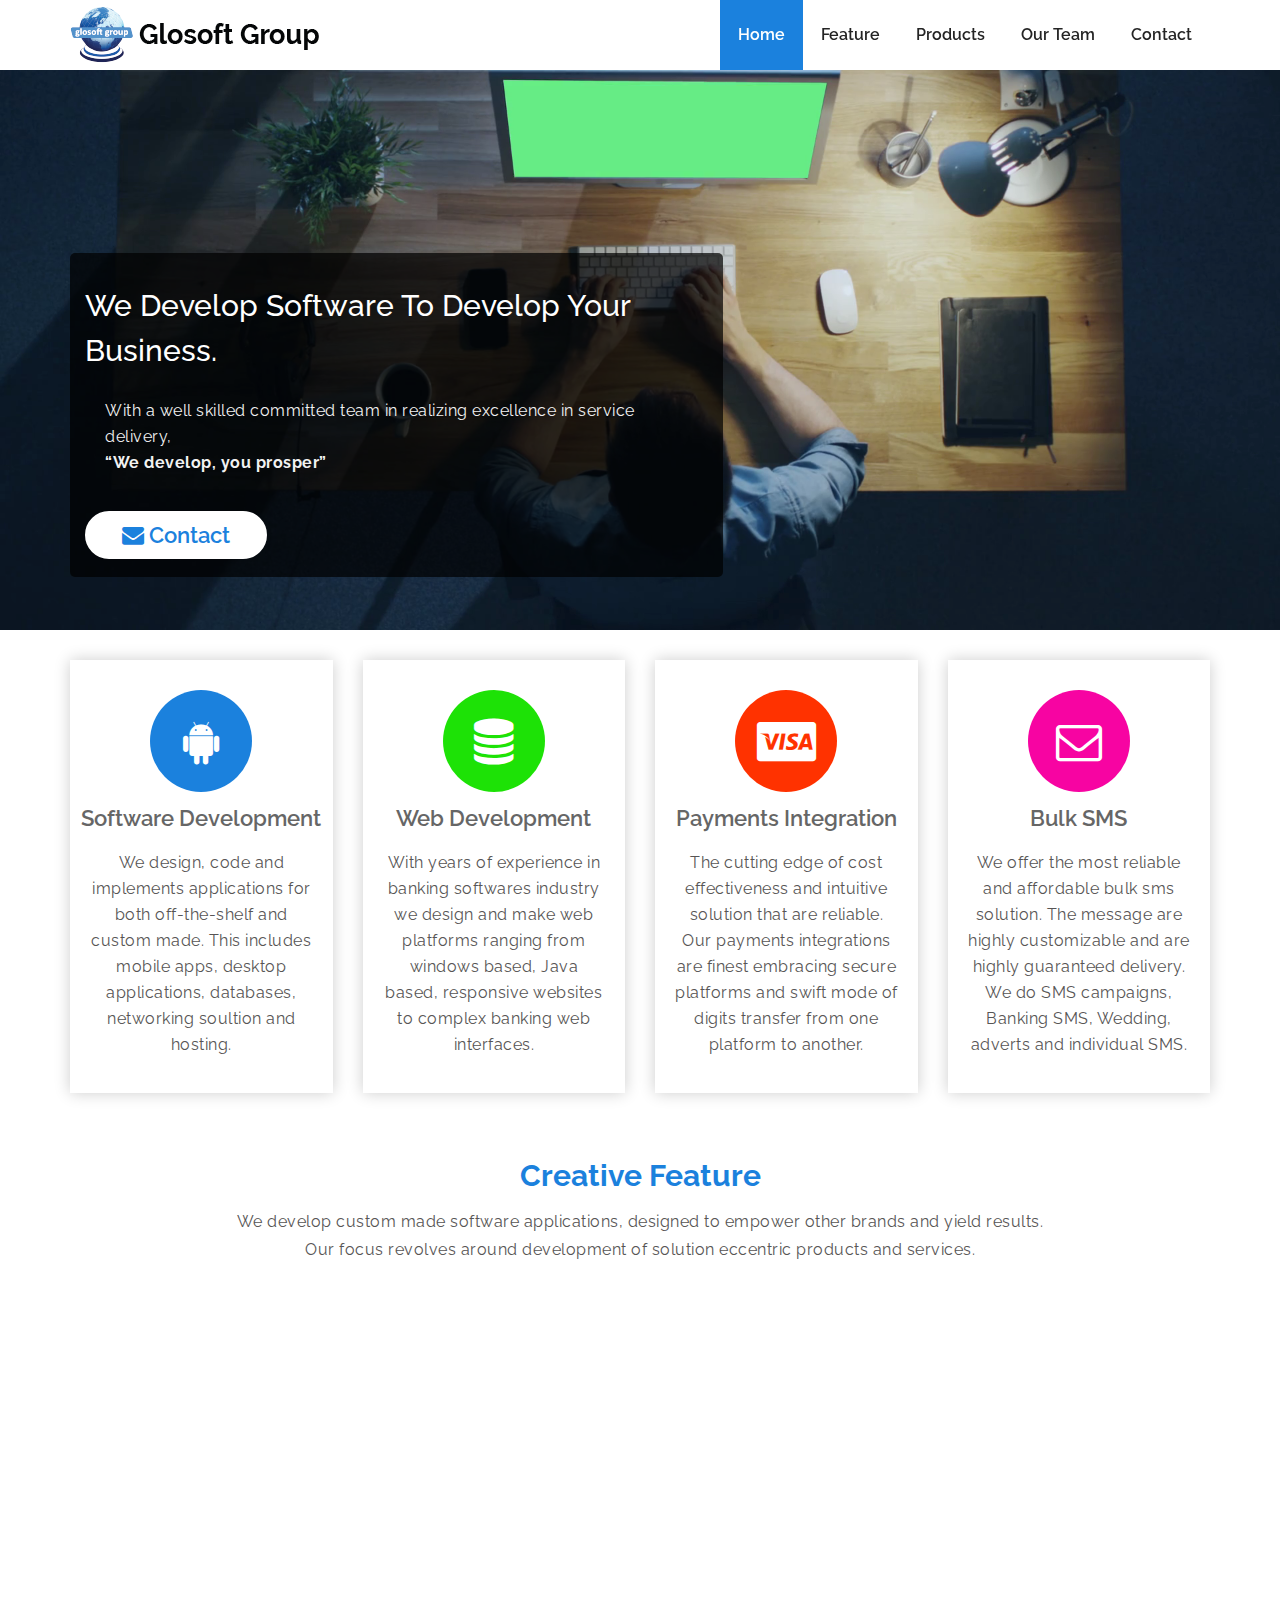
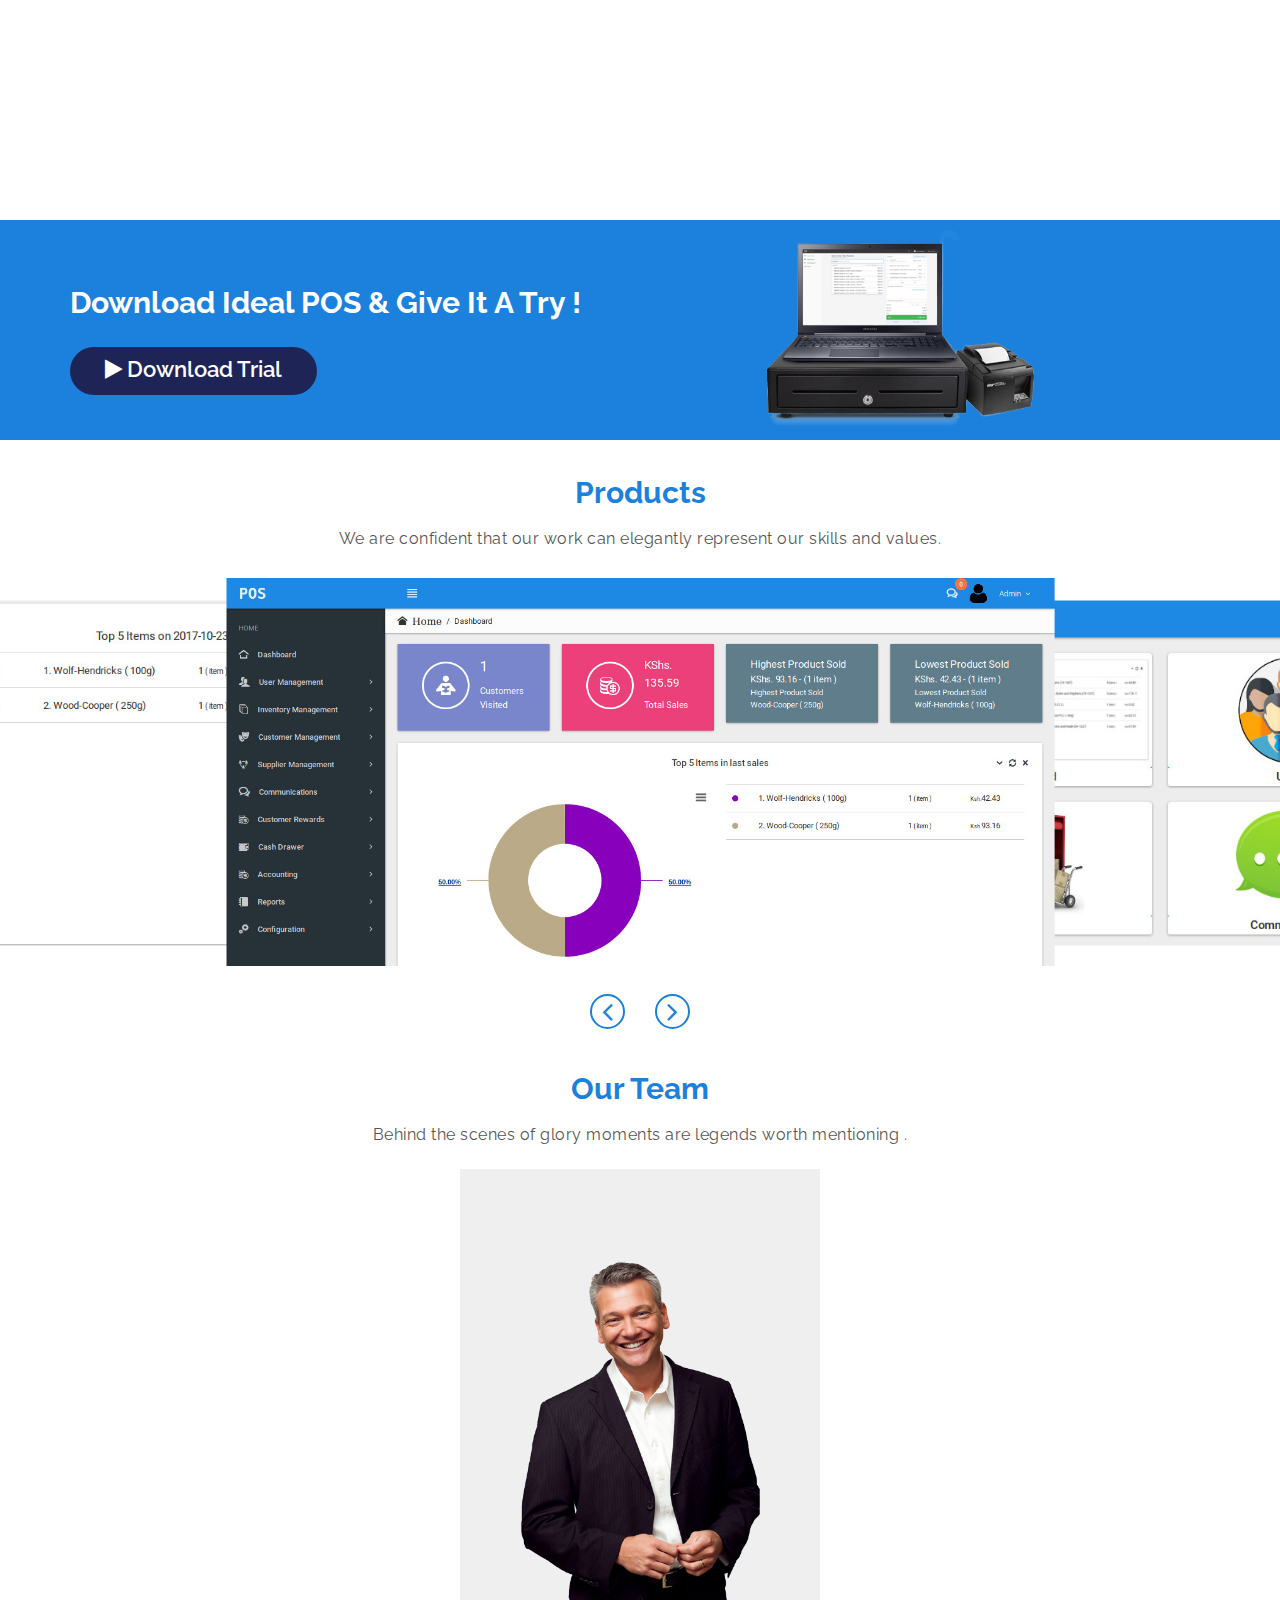
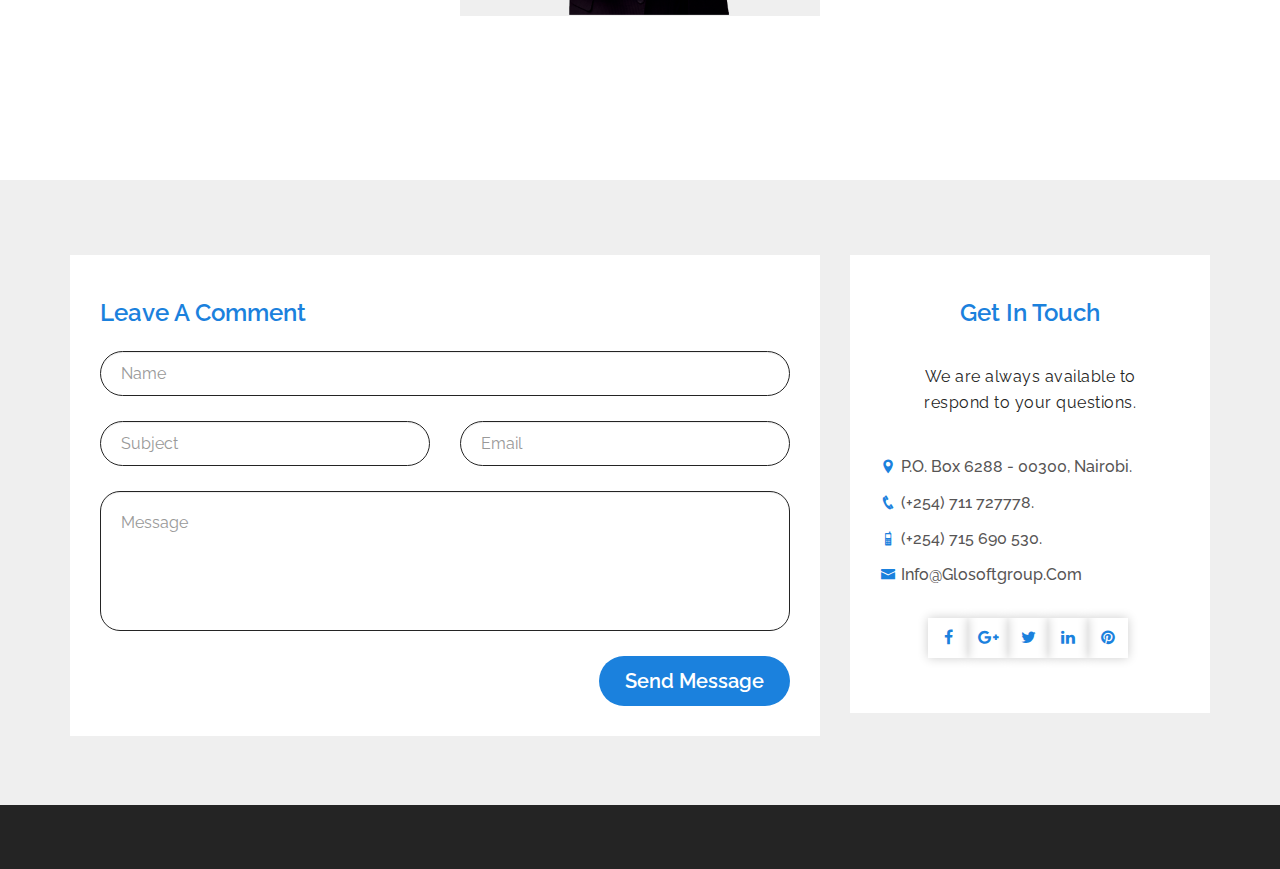
<file: index.html>
<!DOCTYPE html>
<html lang="en">
<head>
    <!--   [Meta Tags]-->
    <meta charset="utf-8">
    <meta http-equiv="X-UA-Compatible" content="IE=edge">
    <meta name="viewport" content="width=device-width, initial-scale=1">
    <meta name="description" content="">
    <meta name="keywords" content="">
    <meta name="author" content="">

    <!--    [Site Title] -->
    <title>Glosoft Group LTD</title>

    <!--    [Favicon] -->
    <link rel="shortcut icon" type="image/x-icon" href="assets/images/glocon.png">

    <!--    [Bootstrap Css] -->
    <link href="assets/css/bootstrap.min.css" rel="stylesheet">
    <!--    [FontAwesome Css] -->
    <link href="assets/css/font-awesome.min.css" rel="stylesheet">
    <!--    [IcoFont Css] -->
    <link href="assets/css/icofont.min.css" rel="stylesheet">
    <!--    [OwlCarousel Css]-->
    <link href="assets/css/owl.carousel.min.css" rel="stylesheet">
    <!--    [Slick Css]-->
    <link href="assets/css/slick.css" rel="stylesheet">
    <!--    [Animate Css]-->
    <link href="assets/css/animate.css" rel="stylesheet">
    <!--    [Custom Stlesheet]-->
    <link href="assets/css/style.css" rel="stylesheet">
    <link href="assets/css/responsive.css" rel="stylesheet">
    <link href="assets/css/colors/color-three.css" rel="stylesheet">

    <link href="#" rel="stylesheet" id="demo-colors">


    <!-- HTML5 shim and Respond.js for IE8 support of HTML5 elements and media queries -->
    <!-- WARNING: Respond.js doesn't work if you view the page via file:// -->
    <!--[if lt IE 9]>
      <script src="https://oss.maxcdn.com/html5shiv/3.7.3/html5shiv.min.js"></script>
      <script src="https://oss.maxcdn.com/respond/1.4.2/respond.min.js"></script>
    <![endif]-->
</head>

<body>

    <!--    [ Start Preloader Area]-->
    <div class="preloader-area">
		<div class="preloader">
			<div class="loader-inner ball-scale-multiple">
				<div></div>
				<div></div>
				<div></div>
			</div>
		</div>
	</div>
    <!--    [Finish Preloader Area] -->

    <!--    [Start Header Area] -->
    <header class="header-area">
        <div class="container">
            <div class="row">
                <!--    Start Logo -->
                <div class="col-sm-3">
                    <div class="logo">
                        <a href="index.html">
                            <img src="assets/images/flogo2.png" alt="">  <!--  Change Logo here -->
                        </a>
                    </div>
                </div>
                <!--      End Logo -->

                <!--    Start Header Menu -->
                <div class="col-sm-9">
                    <nav class="mainmenu">
                        <div class="navbar">
                            <div class="navbar-header">
                                <button type="button" class="navbar-toggle" data-toggle="collapse" data-target=".navbar-collapse">
                                    <span class="sr-only">Toggle navigation</span>
                                    <span class="icon-bar"></span>
                                    <span class="icon-bar"></span>
                                    <span class="icon-bar"></span>
                                </button>
                            </div>
                            <div class="navbar-collapse collapse">
                                <ul class="nav navbar-nav navbar-right">
                                    <li class="active"><a class="section-scroll" href="#home">Home</a></li>
                                    <li><a class="section-scroll" href="#feature">Feature</a></li>
                                    <li><a class="section-scroll" href="#screenshot">Products</a></li>
                                    <li><a class="section-scroll" href="#team">our team</a></li>
                                    <li><a class="section-scroll" href="#contact">contact</a></li>
                                </ul>
                            </div>
                        </div>
                    </nav>
                </div>
                <!--      End Header Menu -->
            </div>
        </div>
    </header>
    <!--      [End Header Area] -->

    <!--    [Start Promo Area] -->
    <section class="slider-area" id="home">
        <div class="slide-content-wrap owl-carousel">
            <div class="single-slide-item promo-bg" data-stellar-background-ratio="0.5">
                <div class="promo-table">
                    <div class="promo-tableCell">
                        <div class="container">
                            <div class="row">
                                <div class="col-md-7 col-sm-12">
                                    <div class="promo-desc owl-content">
                                        <h3>We develop software to develop your business.</h3>
                                        <p>With a well skilled committed team in realizing excellence in service delivery, <br /> <b>&ldquo;We develop, you prosper&rdquo;</b></p>
                                        <!-- <a href="assets/php/app.zip" class="btn explore-btn"><i class="fa fa-envelope"></i> Contact</a> -->
                                        <a class="btn explore-btn section-scroll" href="#contact"><i class="fa fa-envelope"></i> contact</a>
                                    </div>
                                </div>
                                <div class="col-md-5 col-sn-12">
                                    <div class="promo-img owl-content">
                                        <!-- <img src="assets/images/mobile-hand.png" alt=""> -->
                                    </div>
                                </div>
                            </div>
                        </div>
                    </div>
                </div>
            </div>
            <div class="single-slide-item promo-bg-2" data-stellar-background-ratio="0.5">
                <div class="promo-table">
                    <div class="promo-tableCell">
                        <div class="container">
                            <div class="row">
                                <div class="col-md-7 col-sm-12">
                                    <div class="promo-desc owl-content">
                                        <h3>Creative Ideas</h3>
                                        <p>We don't just work to finish the job, <br /> <b>&ldquo;we work to fullfill the purpose&rdquo;</b></p>
                                        <a href="#" class="btn explore-btn"><i class="fa fa-play"></i> Our Services</a>
                                    </div>
                                </div>
                                <div class="col-md-5 col-sn-12">
                                    <div class="promo-img owl-content">
                                        <!-- <img src="assets/images/mobile-hand2.png" alt=""> -->
                                    </div>
                                </div>
                            </div>
                        </div>
                    </div>
                </div>
            </div>
            <div class="single-slide-item promo-bg-3" data-stellar-background-ratio="0.5">
                <div class="promo-table">
                    <div class="promo-tableCell">
                        <div class="container">
                            <div class="row">
                                <div class="col-md-7 col-sm-12">
                                    <div class="promo-desc owl-content">
                                        <h3>Support to Merchants and Retailers</h3>
                                        <p>whether you are a startup on the hustle or even a fortune 500, we have the skills to realize your success</p>

                                        <a href="#" class="btn explore-btn"><i class="fa fa-play"></i> Try Our POS</a>
                                    </div>
                                </div>
                                <div class="col-md-5 col-sn-12">
                                    <div class="promo-img owl-content">
                                        <img src="assets/images/mobile-hand3.png" alt="">
                                    </div>
                                </div>
                            </div>
                        </div>
                    </div>
                </div>
            </div>
        </div>
    </section>
    <!--      [End Promo Area] -->

    <!--    [Start Service Area] -->
    <section class="service-area section-padding" id="service">
        <div class="container">
            <div class="row">
                <!--    [Start Single Service]-->
                <div class="col-md-3 col-sm-6 text-center">
                    <div class="single-service s1">
                        <i class="fa fa-android"></i>
                        <h4>Software Development</h4>
                        <p>We design, code and implements applications for both off-the-shelf and custom made. This includes mobile apps, desktop applications, databases, networking soultion and hosting.</p>
                    </div>
                </div>
                <!--    [  End Single Service]-->
                <!--    [Start Single Service]-->
                <div class="col-md-3 col-sm-6 text-center">
                    <div class="single-service s2">
                        <i class="fa fa-database"></i>
                        <h4>Web Development</h4>
                        <p>With years of experience in banking softwares industry we design and make web platforms ranging from windows based, Java based, responsive websites to complex banking web interfaces.</p>
                    </div>
                </div>
                <!--    [  End Single Service]-->
                <!--    [Start Single Service]-->
                <div class="col-md-3 col-sm-6 text-center">
                    <div class="single-service s3">
                        <i class="fa fa-cc-visa"></i>
                        <h4>Payments Integration</h4>
                        <p>The cutting edge of cost effectiveness and intuitive solution that are reliable. Our payments integrations are finest embracing secure platforms and swift mode of digits transfer from one platform to another.</p>
                    </div>
                </div>
                <!--    [  End Single Service]-->
                <!--    [Start Single Service]-->
                <div class="col-md-3 col-sm-6 text-center">
                    <div class="single-service s4">
                        <i class="fa fa-envelope-o"></i>
                        <h4>Bulk SMS</h4>
                        <p>We offer the most reliable and affordable bulk sms solution. The message are highly customizable and are highly guaranteed delivery. We do SMS campaigns, Banking SMS, Wedding, adverts and individual SMS.</p>
                    </div>
                </div>
                <!--    [  End Single Service]-->
            </div>
        </div>
    </section>
    <!--      [End Service Area] -->

    <!--    [Start Feature Area] -->
    <section class="feature-area section-padding" id="feature">
        <div class="container">
            <div class="row">
                <div class="col-sm-12 text-center">
                    <div class="section-title">
                        <h3>creative feature</h3>
                        <p>We develop custom made software applications, designed to empower other brands and yield results.<br />
                        Our focus revolves around development of solution eccentric products and services.</p>
                    </div>
                </div>
            </div>
            <div class="row">
                <div class="feature-wrap wow fadeInUp" data-wow-delay=".1s">
                    <!--    [Start Single Feature]-->
                    <div class="col-md-4 col-sm-6 text-center">
                        <div class="single-feature">
                            <i class="icofont icofont-ruler-pencil"></i>
                            <h4>unique designs</h4>
                            <p>"Software and digital devices are imbued with the values of their creators"<br><span class="pull-right">- Ellen Ullman</span></p>
                        </div>
                    </div>
                    <!--    [  End Single Feature]-->
                    <!--    [Start Single Feature]-->
                    <div class="col-md-4 col-sm-6 text-center">
                        <div class="single-feature">
                            <i class="icofont icofont-ui-user"></i>
                            <h4>Responsiveness</h4>
                            <p>“You can't fake listening. It shows”. One of our key strengths is the ability to respond to your needs in a skilled professional approach.</p>
                        </div>
                    </div>
                    <!--    [  End Single Feature]-->
                    <!--    [Start Single Feature]-->
                    <div class="col-md-4 col-sm-6 text-center">
                        <div class="single-feature">
                            <i class="icofont icofont-cloud"></i>
                            <h4>Intelligent Business Solutions</h4>
                            <p>We are able to capture and translate your business requirements to interaction designs and finally to a customized system.</p>
                        </div>
                    </div>
                    <!--    [  End Single Feature]-->
                    <!--    [Start Single Feature]-->
                    <div class="col-md-4 col-sm-6 text-center">
                        <div class="single-feature">
                            <i class="icofont icofont-smart-phone"></i>
                            <h4>Smart Phone Apps</h4>
                            <p>Regardless of the mobile platform, whether Android, Windows or IOS, we have the ability to produce problem solving applications for your needs.</p>
                        </div>
                    </div>
                    <!--    [  End Single Feature]-->
                    <!--    [Start Single Feature]-->
                    <div class="col-md-4 col-sm-6 text-center">
                        <div class="single-feature">
                            <i class="icofont icofont-tasks-alt"></i>
                            <h4>Ready Systems</h4>
                            <p>With an expanding client base and unique shared experiences, our portfolio ready systems can be customized to meet your needs.</p>
                        </div>
                    </div>
                    <!--    [  End Single Feature]-->
                    <!--    [Start Single Feature]-->
                    <div class="col-md-4 col-sm-6 text-center">
                        <div class="single-feature">
                            <i class="icofont icofont-upload-alt"></i>
                            <h4>Custom Systems</h4>
                            <p>Our pride lies in the creative ability to start a software from a blank screen to the desired product. </p>
                        </div>
                    </div>
                    <!--    [  End Single Feature]-->
                </div>
            </div>
        </div>
    </section>
    <!--    [  End Feature Area] -->

    <!--    [Start Download Area] -->
    <section class="download-area section-padding" id="download">
        <div class="container">
            <div class="row">
                <div class="col-md-6 col-sm-12">
                    <div class="download-desc">
                        <h3>Download Ideal POS &amp; give it a try !</h3>
                        <a href="assets/php/app.zip" class="btn explore-btn advert-btn"><i class="fa fa-play"></i> Download Trial</a>
                    </div>
                </div>
                <div class="col-md-offset-1 col-md-5  col-sm-12">
                    <div class="app-download-img fix">
                        <img src="assets/images/mobile-hand3.png" alt="" style="max-height:200px;width:auto;">
                    </div>
                </div>
            </div>
        </div>
    </section>
    <!--    [  End Download Area] -->

    <!--    [Start Screenshot Area] -->
    <section class="screenshot-area slick-section-padding" id="screenshot">
       <div class="container">
           <div class="row">
               <div class="col-sm-12 text-center">
                   <div class="section-title">
                       <h3>Products</h3>
                       <p>We are confident that our work can elegantly represent our skills and values.</p>
                   </div>
               </div>
           </div>
        </div>

        <div class="screenshot-wrap">
            <!--    [Start Single Screenshot] -->
            <div class="single-screenshot">
                <img src="assets/images/screenshot-1.jpg" alt="" style="height:300px;width:auto;">
            </div>
            <!--    [  End Single Screenshot] -->
            <!--    [Start Single Screenshot] -->
            <div class="single-screenshot">
                <img src="assets/images/screenshot-2.jpg" alt="" style="height:300px;width:auto;">
            </div>
            <!--    [  End Single Screenshot] -->
            <!--    [Start Single Screenshot] -->
            <div class="single-screenshot">
                <img src="assets/images/screenshot-3.jpg" alt="" style="height:300px;width:auto;">
            </div>
            <!--    [  End Single Screenshot] -->
            <!--    [Start Single Screenshot] -->
            <div class="single-screenshot">
                <img src="assets/images/screenshot-4.jpg" alt="" style="height:300px;width:auto;">
            </div>
            <!--    [  End Single Screenshot] -->
            <!--    [Start Single Screenshot] -->
            <div class="single-screenshot">
                <img src="assets/images/screenshot-5.jpg" alt="" style="height:300px;width:auto;">
            </div>
            <!--    [  End Single Screenshot] -->
            <!--    [Start Single Screenshot] -->
            <div class="single-screenshot">
                <img src="assets/images/screenshot-6.jpg" alt="" style="height:300px;width:auto;">
            </div>
            <!--    [  End Single Screenshot] -->
        </div>
    </section>
    <!--    [  End Screenshot Area] -->


    <!--    [Start Team Area] -->
    <section class="team-area team-section-padding" id="team">
        <div class="container">
            <div class="row">
               <div class="col-sm-12 text-center">
                   <div class="section-title">
                       <h3>Our Team</h3>
                       <p>Behind the scenes of glory moments are legends worth mentioning .</p>
                   </div>
               </div>
            </div>
            <div class="row">
                <div class="team-wrap">
                    <div class="col-md-4 col-sm-12 wow fadeInLeft">
                        <ul class="tab-list">
                           <li class="active">
                               <img class="img-circle" src="assets/images/tab-img-1.png" alt="">
                               <h5>Kent Marete</h5>
                           </li>
                           <li>
                               <img class="img-circle" src="assets/images/tab-img-2.png" alt="">
                               <h5>Macy Muhia</h5>
                           </li>
                           <li>
                               <img class="img-circle" src="assets/images/tab-img-3.png" alt="">
                               <h5>Paul Kinuthia</h5>
                           </li>
                           <li>
                               <img class="img-circle" src="assets/images/tab-img-4.png" alt="">
                               <h5>Dennis Munyoki</h5>
                           </li>
                           <li>
                               <img class="img-circle" src="assets/images/tab-img-4.png" alt="">
                               <h5>Alex kiburu</h5>
                           </li>
                        </ul>
                    </div>
                    <div class="col-md-8 col-sm-12">
                        <div class="tab-body">
                            <div class="single-tab-list active">
                                <div class="tab-img">
                                    <img src="assets/images/tab-list-img-1.png" alt="" class="img-responsive">
                                </div>
                                <div class="tab-content wow fadeInRight">
                                    <h4>Kent Marete<span>Founder, C.E.O</span></h4>
                                    <i class="icofont icofont-quote-left"></i>
                                    <p>Founder of GlosoftGroup Limited, serving on the Board of Directors and Executive staff. He is involved in creaing the company culture and shaping an innovative environment for future growth opportunities.</p>

                                    <ul class="social-profiles">
                                        <li><a href="#"><i class="fa fa-facebook"></i></a></li>
                                        <li><a href="#"><i class="fa fa-google-plus"></i></a></li>
                                        <li><a href="#"><i class="fa fa-twitter"></i></a></li>
                                        <li><a href="#"><i class="fa fa-linkedin"></i></a></li>
                                        <li><a href="#"><i class="fa fa-pinterest"></i></a></li>
                                    </ul>
                                </div>
                            </div>
                            <div class="single-tab-list">
                                <div class="tab-img">
                                    <img src="assets/images/tab-list-img-2.png" alt="" class="img-responsive">
                                </div>
                                <div class="tab-content">
                                    <h4>Mercy Muhia<span>CHRO</span></h4>
                                    <i class="icofont icofont-quote-left"></i>
                                    <p>She is responsible for driving the company's vision, critical strategies and growth. She intellectualy manages talents, culture and the corporate capabilities,.</p>

                                    <ul class="social-profiles">
                                        <li><a href="#"><i class="fa fa-facebook"></i></a></li>
                                        <li><a href="#"><i class="fa fa-google-plus"></i></a></li>
                                        <li><a href="#"><i class="fa fa-twitter"></i></a></li>
                                        <li><a href="#"><i class="fa fa-linkedin"></i></a></li>
                                        <li><a href="#"><i class="fa fa-pinterest"></i></a></li>
                                    </ul>
                                </div>
                            </div>
                            <div class="single-tab-list">
                                <div class="tab-img">
                                    <img src="assets/images/tab-list-img-3.png" alt="" class="img-responsive">
                                </div>
                                <div class="tab-content">
                                    <h4>Paul Kinuthia<span>Systems Security Engineer</span></h4>
                                    <i class="icofont icofont-quote-left"></i>
                                    <p>A specialist in the field of security, he is the lead Systems Engineer that ensures proper software archictures fall in place before deployment.</p>

                                    <ul class="social-profiles">
                                        <li><a href="#"><i class="fa fa-facebook"></i></a></li>
                                        <li><a href="#"><i class="fa fa-google-plus"></i></a></li>
                                        <li><a href="#"><i class="fa fa-twitter"></i></a></li>
                                        <li><a href="#"><i class="fa fa-linkedin"></i></a></li>
                                        <li><a href="#"><i class="fa fa-pinterest"></i></a></li>
                                    </ul>
                                </div>
                            </div>
                            <div class="single-tab-list">
                                <div class="tab-img">
                                    <img src="assets/images/tab-list-img-4.png" alt="" class="img-responsive">
                                </div>
                                <div class="tab-content">
                                    <h4>Dennis Munyoki <span>Software Engineer</span></h4>
                                    <i class="icofont icofont-quote-left"></i>
                                    <p>He is a senior java developer, an expert in Entreprise dekstop applications and mobile applications. </p>

                                    <ul class="social-profiles">
                                        <li><a href="#"><i class="fa fa-facebook"></i></a></li>
                                        <li><a href="#"><i class="fa fa-google-plus"></i></a></li>
                                        <li><a href="#"><i class="fa fa-twitter"></i></a></li>
                                        <li><a href="#"><i class="fa fa-linkedin"></i></a></li>
                                        <li><a href="#"><i class="fa fa-pinterest"></i></a></li>
                                    </ul>
                                </div>
                            </div>
                            <div class="single-tab-list">
                                <div class="tab-img">
                                    <img src="assets/images/tab-list-img-4.png" alt="" class="img-responsive">
                                </div>
                                <div class="tab-content">
                                    <h4>Alex Kiburu <span>Software Engineer</span></h4>
                                    <i class="icofont icofont-quote-left"></i>
                                    <p>A skilled Full Stack Developer, specialties in Django development. Has a passion to realize front-end user experience and back-end logical functionality in software development.</p>

                                    <ul class="social-profiles">
                                        <li><a href="#"><i class="fa fa-facebook"></i></a></li>
                                        <li><a href="#"><i class="fa fa-google-plus"></i></a></li>
                                        <li><a href="#"><i class="fa fa-twitter"></i></a></li>
                                        <li><a href="#"><i class="fa fa-linkedin"></i></a></li>
                                        <li><a href="#"><i class="fa fa-pinterest"></i></a></li>
                                    </ul>
                                </div>
                            </div>
                        </div>
                    </div>
                </div>
            </div>
        </div>
    </section>
    <!--    [  End Team Area] -->

    <!--    [  End Map Area] -->
    <section class="map-area">
        <div id="map" style="background-color:#EFEFEF;"></div>

        <!--    Start Contact-->
        <div class="contact-area" id="contact">
            <div class="container">
                <div class="row">
                    <div class="col-md-8 col-sm-12">
                        <div class="contact-form">
                            <form id="commentForm" action="" method="post" enctype="multipart/form-data">
                                <h4>leave a comment</h4>
                                <div class="row">
                                    <div class="msg-box"></div>
                                    <div class="col-md-12 form-group">
                                        <input type="text" name="lname" class="form-control" placeholder="Name">
                                    </div>
                                    <div class="col-md-6 form-group">
                                        <input type="text" name="subject" class="form-control" placeholder="Subject">
                                    </div>
                                    <div class="col-md-6 form-group">
                                        <input type="email" name="email" class="form-control" placeholder="Email">
                                    </div>
                                    <div class="col-md-12 form-group">
                                        <textarea name="msg" class="form-control" cols="30" rows="10" placeholder="Message"></textarea>
                                    </div>
                                    <div class="col-md-12 text-right">
                                        <button class="explore-btn contact-btn" type="submit">send message</button>
                                    </div>
                                </div>
                            </form>
                        </div>
                    </div>
                    <div class="col-md-4 col-sm-12">
                        <div class="contact-desc">
                            <h4>get in touch</h4>
                            <p>We are always available to respond to your questions.</p>
                            <ul class="address text-capitalize">
                                <li><i class="icofont icofont-location-pin"></i>P.O. Box 6288 - 00300, Nairobi.</li>
                                <li><i class="icofont icofont-phone"></i>(+254) 711 727778.</li>
                                <li><i class="icofont icofont-mobile-phone"></i>(+254) 715 690 530.</li>
                                <li><i class="icofont icofont-envelope"></i>info@glosoftgroup.com</li>
                            </ul>
                            <ul class="social-profiles">
                                <li><a href="#"><i class="fa fa-facebook"></i></a></li>
                                <li><a href="#"><i class="fa fa-google-plus"></i></a></li>
                                <li><a href="#"><i class="fa fa-twitter"></i></a></li>
                                <li><a href="#"><i class="fa fa-linkedin"></i></a></li>
                                <li><a href="#"><i class="fa fa-pinterest"></i></a></li>
                            </ul>
                        </div>
                    </div>
                </div>
            </div>
        </div>
        <!--    End Contact-->
    </section>
    <!--    [  End Map Area] -->

    <!--    [Start Footer Area] -->
    <footer class="footer-area" id="footer">
        <div class="container">
            <div class="row">
                <div class="col-sm-12 text-capitalize text-center wow fadeInUp" data-wow-delay=".1s">
                    &copy; copyright GlosoftGroup 2017 | all rights reserved.
                </div>
            </div>
        </div>
        <a href="#" class="scrollTop"><i class="icofont icofont-stylish-up"></i></a>
    </footer>
    <!--      [End Footer Area] -->


    <!--    [jQuery]-->
    <script src="assets/js/jquery-2.2.4.min.js"></script>
    <!--    [Bootstrap Js] -->
    <script src="assets/js/bootstrap.min.js"></script>
    <!--    [OwlCarousel Js]-->
    <script src="assets/js/owl.carousel.min.js"></script>
    <!--    [Slick Js]-->
    <script src="assets/js/slick.min.js"></script>
    <!--    [Easing Js]-->
    <script src="assets/js/jquery.easing.1.3.min.js"></script>
    <!--    [Sticky Js]-->
    <script src="assets/js/jquery.sticky.min.js"></script>
    <!--    [Stellar Js]-->
    <script src="assets/js/jquery.stellar.min.js"></script>
    <!--    [Wow Js]-->
    <script src="assets/js/wow.min.js"></script>
    <!--    [Google Map Js]-->
    <!-- <script src="https://maps.googleapis.com/maps/api/js?key=AIzaSyCqFEt-Fb6LtYGVPuxwHbY_BiqGI8I8fHI"></script> -->
    <!--    [Active Js] -->
    <script src="assets/js/smtp.js"></script>
    <script src="assets/js/jquery.validate.min.js"></script>
    <script src="assets/js/active.js"></script>
    <script>
    // $("#commentForm").validate();
    </script>

</body>
</html>
</file>
<file: assets/css/style.css>
/*
***************************************************************
***************************************************************

Template Name  : EXPLORE | One Page App Landing Page
Author         : Golam
Author URI     : https://golamnabiwp.com/user/templatehut/portfolio
File           : Style.css


@NOTE: This file contains the stylesheet for this template.
you may be need to edit this file to change your content style.
This files contents are outlined below

***************************************************************
***************************************************************

=========== INDEX PAGE CSS ====================
-----------------------------------------------

*** - 1. Template Default Css
*** - 2. Template Transition Css
*** - 3. Template Common Css
*** - 4. Template Backgrounds Css
*** - 5. Header Area Css
        - # Logo css
        - # Mainmenu css
*** - 6. Promo Area Css
*** - 7. Service Area Css
*** - 8. App Info Area
*** - 9. Feature Area
*** -10. Download Area Css
*** -11. Screenshot Area Css
*** -12. Testimonial Area Css
*** -13. Pricing Area Css
*** -14. Subscribe Area Css
*** -15. Team Area Css
*** -16. Map Area Css
*** -17. Footer Area Css

*/


/*
=========----------------------------------=========
1.Template Default Css
=========----------------------------------=========
*/


/*Google Fonts*/

@import url('https://fonts.googleapis.com/css?family=Raleway:300,400,500,600,700,800,900&subset=latin-ext');
body {
    font-family: 'Raleway', sans-serif;
    font-size: 16px;
    color: #575555;
    line-height: 1.5em;
    font-weight: 400;
}

h1,
h2,
h3,
h4,
h5,
h6 {
    font-family: 'Raleway', sans-serif;
    text-transform: capitalize;
    line-height: 1.5em;
}

h1 {
    color: #ffffff;
}

h2 {
    color: #ffffff;
    font-size: 52px;
    font-weight: 700;
}

h3 {
    color: #af0808;
    font-size: 30px;
    font-weight: 700;
}

h4 {
    color: #af0808;
    font-size: 22px;
    font-weight: 600;
}

h5 {
    color: #242424;
    font-size: 20px;
    font-weight: 700;
}

h6 {
    color: #242424;
    font-size: 16px;
    font-weight: 600;
}

img {
    max-width: 100%;
}

p {
    color: #575555;
    letter-spacing: .5px;
    line-height: 26px;
    padding: 5px 20px;
}

a {
    text-decoration: none;
}

a:hover,
a:focus,
a:visited {
    text-decoration: none;
    outline: none;
}

a {
    display: inline-block;
    -webkit-transition: all 0.3s ease-in-out 0s;
    transition: all 0.3s ease-in-out 0s;
}

ul {
    margin: 0;
    padding: 0;
    list-style: none;
}

.navbar {
    margin: 0;
    border: inherit;
}

ul.navbar-nav li a:hover {
    background-color: inherit;
}

.fix {
    overflow: hidden;
}

button {
    outline: inherit;
}


/*
=========----------------------------------=========
2. Template Transition Css
=========----------------------------------=========
*/

.single-service i,
single-feature i,
.screenshot-wrap .owl-nav div,
.testimonial-wrap .owl-nav div,
.pricing-btn,
.subscribe-form button,
.logo,
ul.tab-list li.active,
.slide-content-wrap .owl-nav div {
    -webkit-transition: all 300ms linear 0s;
    transition: all 300ms linear 0s;
}


/*
=========----------------------------------=========
3. Template Common Css
=========----------------------------------=========
*/

.section-padding {
    padding:30px 0;
}
.slick-section-padding {
    padding:30px 0px 50px;
}
.team-section-padding {
    padding:50px 0px 30px;
}

.section-title h3 {
    margin: 0;
    margin-bottom: 10px;
}

.section-title p {
    padding: 0 88px;
    line-height: 28px;
}

.preloader-area {
    position: fixed;
    z-index: 99999;
    left: 0;
    top: 0;
    width: 100%;
    height: 100%;
    background-color: white;
}

.page-loaded .preloader-area {
    opacity: 0;
    -ms-filter: "progid:DXImageTransform.Microsoft.Alpha(Opacity=0)";
    visibility: hidden;
    pointer-events: none;
}

.preloader-area .preloader {
    position: absolute;
    left: 50%;
    top: 50%;
    width: 50px;
    height: 50px;
}

.ball-scale-multiple>div {
    background-color: #AF0808;
    width: 15px;
    height: 15px;
    border-radius: 100%;
    margin: 2px;
    -webkit-animation-fill-mode: both;
    -webkit-animation-fill-mode-animation-fill-mode: both;
    position: absolute;
    left: -30px;
    top: 0px;
    opacity: 0;
    -ms-filter: "progid:DXImageTransform.Microsoft.Alpha(Opacity=0)";
    margin: 0;
    width: 60px;
    height: 60px;
    -webkit-animation: ball-scale-multiple 1s 0s linear infinite;
    -webkit-animation-animation: ball-scale-multiple 1s 0s linear infinite;
}

.ball-scale-multiple {
    position: relative;
    -webkit-transform: translateY(-30px);
    -webkit-transform--ms-transform: translateY(-30px);
    -webkit-transform--ms-transform-transform: translateY(-30px);
}

.ball-scale-multiple>div:nth-child(2) {
    -webkit-animation-delay: -0.4s;
    -webkit-animation-delay-animation-delay: -0.4s;
}

.ball-scale-multiple>div:nth-child(3) {
    -webkit-animation-delay: -0.2s;
    -webkit-animation-delay-animation-delay: -0.2s;
}

@-webkit-keyframes ball-scale-multiple {
    0% {
        -webkit-transform: scale(0);
        -webkit-transform-transform: scale(0);
        opacity: 0;
        -ms-filter: "progid:DXImageTransform.Microsoft.Alpha(Opacity=0)";
    }
    5% {
        opacity: 1;
        -ms-filter: "progid:DXImageTransform.Microsoft.Alpha(Opacity=100)";
    }
    100% {
        -webkit-transform: scale(1);
        -webkit-transform-transform: scale(1);
        opacity: 0;
        -ms-filter: "progid:DXImageTransform.Microsoft.Alpha(Opacity=0)";
    }
}

@keyframes ball-scale-multiple {
    0% {
        -webkit-transform: scale(0);
        -webkit-transform-transform: scale(0);
        opacity: 0;
        -ms-filter: "progid:DXImageTransform.Microsoft.Alpha(Opacity=0)";
    }
    5% {
        opacity: 1;
        -ms-filter: "progid:DXImageTransform.Microsoft.Alpha(Opacity=100)";
    }
    100% {
        -webkit-transform: scale(1);
        -webkit-transform-transform: scale(1);
        opacity: 0;
        -ms-filter: "progid:DXImageTransform.Microsoft.Alpha(Opacity=0)";
    }
}

.single-promo-wrap,
.single-slide-item,
.download-area,
.single-pricing,
.subscribe-form,
.map-area,
.footer-area,
ul.tab-list li.active {
    position: relative;
}

.explore-btn {
    height: 48px;
    border: 2px solid #fff;
    padding: 0px 35px;
    font-size: 22px;
    border-radius: 30px;
    margin: 0 10px 8px 0;
    text-transform: capitalize;
    line-height: 45px;
    font-weight: 600;
    background-color: #fff;
    color: #1B81DD;
}
.advert-btn{
    background-color:#1f2456 !important;
    color:#fff !important;
    border:none !important;
}
.advert-btn:hover{
  background-color: #FFF !important;
  color: #1f2456 !important;
}

/*.explore-btn:nth-child(2n),*/
.explore-btn:hover {
    background-color: #fff;
    /*color: #AF0808;*/
    color: #1f2456 !important;
}

/*.explore-btn:nth-child(2n):hover {
    background-color: transparent;
    color: #fff;
}*/

/*.screenshot-wrap,*/
.testimonial-wrap,
.pricing-wrap {
    margin-top: 60px;
}
.team-wrap {
    margin-top: 10px;
}


/*
=========----------------------------------=========
4. Template Backgrounds Css
=========----------------------------------=========
*/

.promo-bg {
    /*background-image: url('../images/promo-bg.jpg');*/
    background-image: url('../images/promo-bg.png');
}

.promo-bg-2 {
    background-image: url('../images/promo-bg-2.jpg');
}

.promo-bg-3 {
    background-image: url('../images/promo-bg-3.jpg');
}

.single-promo-wrap,
.single-slide-item {
    background-color: #ddd;
    background-position: center;
    background-repeat: no-repeat;
    background-size: cover;
    width: 100%;
    /*height: 100%;*/
    height: 560px;
}


/*
=========----------------------------------=========
5. Header Area Css
=========----------------------------------=========
*/

.header-area {
    position: fixed;
    width: 100%;
    z-index: 999;
}



/**
*    Logo Css
*    =======================
*/

.logo {
    width: 100%;
    padding: 0px 0;
    /*padding: 10px 0;*/
    -webkit-transition: all .3s ease-in-out 0s;
    transition: all .3s ease-in-out 0s;
}

.logo a {
    margin: 5px 0;
}

.mainmenu ul.navbar-nav li a {
    color: #242424;
    font-weight: 600;
    text-transform: capitalize;
    padding: 25px 18px;
}

.mainmenu ul.navbar-nav li:hover a,
.mainmenu ul.navbar-nav li.active a {
    color: #FFF;
    background-color: #1B81DD;
      padding: 25px 18px;
}

.single-promo-wrap:before,
.video-content-wrap:before,
.single-slide-item:before {
    width: 100%;
    height: 100%;
    position: absolute;
    content: '';
    /*background-color: rgba(175, 8, 8, .7);*/
    top: 0;
    left: 0;
}

.video-content-wrap:before {
    background-color: rgba(175, 8, 8, .6);
}


/**
*    Sticky Css
*    ====================
*/

.sticky .header-area {
    background-color: #fff;
    box-shadow: 0px 0px 5px 1px #333;
}

.sticky .header-area .logo {
    width: 75%;
    /*padding: 14px 0;*/
}

.sticky .main-menu-area .logo a h1 {
    font-size: 33px;
}
.sticky .mainmenu ul.navbar-nav li a {
    padding: 20px 18px;
}


/*
=========----------------------------------=========
6. Promo Area Css
=========----------------------------------=========
*/

.promo-area {
    overflow: hidden;
}

.single-promo-wrap,
.video-content-wrap {
    height: 650px;
}

.promo-table {
    display: table;
    width: 100%;
    height: 100%;
}

.promo-tableCell {
    display: table-cell;
    vertical-align: middle;
}

.promo-desc h2 {
    line-height: 60px;
}

.promo-desc h3 {
    color: #fff;
    margin: 20px 0;
    font-weight: 500;
}

.promo-desc {
    color: #fff;
    background-color:rgba(0,0,0,.0);
    padding:10px 15px;
    border-radius:5px;

    -webkit-transition: background-color 2s ease;
    -moz-transition: background-color 2s ease;
    -o-transition: background-color 2s ease;
    transition: background-color 2s ease;
}

.promo-desc p {
    color: #f2f2f2;
    line-height: 26px;
    margin-bottom: 30px;
    letter-spacing: .5px;
}

.promo-img {
    margin-top: 90px;
    overflow: hidden;
    width: 88%;
}

.promo-desc {
    margin-top: 130px;
}

.video-area .promo-desc {
    text-align: center;
}

.video-area .promo-desc {
    margin-top: 0;
}

.video-area .promo-desc h2 {
    padding: 0 20px;
    line-height: 1.4em;
}


/**
*    Slider Css
*    ======================
*/
.active .promo-desc{
    background-color:rgba(0,0,0,.7);
}
.owl-content h2,
.owl-content h3,
.owl-content p,
.owl-content a.explore-btn {
    opacity: 0;
    -ms-filter: "progid:DXImageTransform.Microsoft.Alpha(Opacity=0)";
}

.owl-content h2 {
    -webkit-transform: translateX(-140px);
    transform: translateX(-140px);
    -webkit-transition: all .6s linear 0s;
    transition: all .6s linear 0s;
}

.owl-content h3 {
    -webkit-transform: translateX(-140px);
    transform: translateX(-140px);
    -webkit-transition: all .10s linear 0s;
    transition: all .10s linear 0s;
}

.owl-content p {
    -webkit-transform: translateX(-140px);
    transform: translateX(-140px);
    -webkit-transition: all .15s linear 0s;
    transition: all .15s linear 0s;
}

.owl-content a.explore-btn {
    -webkit-transform: translateY(120px);
    transform: translateY(120px);
    -webkit-transition: all .10s linear 0s;
    transition: all .10s linear 0s;
}

.owl-content>img {
    -webkit-transform: translateX(140px);
    transform: translateX(140px);
    -webkit-transition: all .8s linear 0s;
    transition: all .8s linear 0s;
}

.active .owl-content h2,
.active .owl-content h3,
.active .owl-content p,
.active .owl-content a.explore-btn,
.active .owl-content>img {
    -webkit-transform: translateY(0);
    transform: translateY(0);
    opacity: 1;
    -ms-filter: "progid:DXImageTransform.Microsoft.Alpha(Opacity=100)";
}

.active .owl-content h2 {
    -webkit-transition: all 700ms linear 0s;
    transition: all 700ms linear 0s;
}

.active .owl-content h3 {
    -webkit-transition: all 1200ms linear 0s;
    transition: all 1200ms linear 0s;
}

.active .owl-content p {
    -webkit-transition: all 1500ms linear 0s;
    transition: all 1500ms linear 0s;
}

.active .owl-content a.explore-btn {
    -webkit-transition: all 1300ms linear 0s;
    transition: all 1300ms linear 0s;
}

.active .owl-content>img {
    -webkit-transition: all 1000ms linear 0s;
    transition: all 1000ms linear 0s;
}

.slide-content-wrap .owl-nav div {
    width: 45px;
    height: 45px;
    line-height: 45px;
    font-size: 30px;
    background-color: #fff;
    text-align: center;
    font-weight: 700;
    position: absolute;
    top: 50%;
    margin-top: -22.5px;
    left: 0;
    opacity: 0;
    -ms-filter: "progid:DXImageTransform.Microsoft.Alpha(Opacity=0)";
    visibility: hidden;
    -webkit-transition: all .25s ease-in 0s;
    transition: all .25s ease-in 0s;
}

.slide-content-wrap .owl-nav div.owl-next {
    left: auto;
    right: 0;
}

.slide-content-wrap .owl-nav div:hover i {
    color: #AF0808;
    opacity: 1;
    -ms-filter: "progid:DXImageTransform.Microsoft.Alpha(Opacity=100)";
}

.slider-area:hover .slide-content-wrap .owl-nav div {
    opacity: .7;
    -ms-filter: "progid:DXImageTransform.Microsoft.Alpha(Opacity=70)";
    visibility: visible;
}

.slider-area:hover .slide-content-wrap .owl-nav div.owl-prev {
    left: 60px;
}

.slider-area:hover .slide-content-wrap .owl-nav div.owl-next {
    left: auto;
    right: 60px;
}


/*
=========----------------------------------=========
7. Service Area Css
=========----------------------------------=========
*/

.single-service {
    box-shadow: 0 0 15px rgba(0, 0, 0, .2);
    padding: 30px 0 20px;
}

.single-service i {
    font-size: 46px;
    width: 102px;
    height: 102px;
    text-align: center;
    background-color: #efefef;
    color: #242424;
    display: block;
    margin: 0 auto;
    line-height: 80px;
    border-radius: 50%;
    padding: 12px;
    box-shadow: 0 0 0 0 transparent;
}

.s1 i{
  background-color:#1B81DD !important;
  color:#FFF !important;
}

.s2 i{
  background-color:#1DE206 !important;
  color:#FFF !important;
}

.s3 i{
  background-color:#ff3200 !important;
  color:#FFF !important;
}
.s4 i{
  background-color:#F704A2 !important;
  color:#FFF !important;
}

.s2:hover i {
    box-shadow: 0 0 0 10px rgba(29, 226, 6, .3) !important;
}

.s3:hover i {
    box-shadow: 0 0 0 10px rgba(255, 50, 0, .3) !important;
}

.s4:hover i {
    box-shadow: 0 0 0 10px rgba(247, 4, 162, .3) !important;
}

.single-service h4{color:#666 !important}
.single-service h4,
.single-feature h4 {
    margin: 10px 0;
}

.single-service:hover i {
    background-color: #AF0808;
    color: #fff;
    box-shadow: 0 0 0 10px rgba(175, 8, 8, .3);
}


/*
=========----------------------------------=========
8. App Info Area
=========----------------------------------=========
*/

.app-info-area.section-padding {
    padding-top: 20px;
}

.app-desc h3 {
    margin-bottom: 30px;
}

.app-list {
    margin-top: 25px;
}

.app-list i {
    margin-right: 10px;
    color: #AF0808;
}

.app-img {
    margin-top: 125px;
    width: 95%;
}


/*
=========----------------------------------=========
9. Feature Area
=========----------------------------------=========
*/

.single-feature {
    margin-top: 20px;
    padding: 0 18px;
}

.single-feature i {
    font-size: 48px;
    color: #242424;
}

.single-feature:hover i {
    color: #AF0808;
}


/*
=========----------------------------------=========
10. Download Area Css
=========----------------------------------=========
*/

.download-area {
    padding: 10px 0;
}

.download-area:before {
    width: 100%;
    height: 100%;
    position: absolute;
    content: '';
    background-color: #AF0808;
    top: 0;
    left: 0;
}

.download-desc {
    margin-top: 50px;
}

.download-desc h3 {
    color: #fff;
    margin-bottom: 22px;
}

.app-download-img {
    /*margin-top: 75px;*/
    margin-top: 0px;
}


/*
=========----------------------------------=========
11. Screenshot Area Css
=========----------------------------------=========
*/

.screenshot-wrap .slick-list {
  padding-bottom: 43px !important;
  padding-top: 60px !important;
}
.single-screenshot {
  z-index: 1;
  -webkit-transition: all 0.3s ease 0s;
  transition: all 0.3s ease 0s;
}
.single-screenshot.slick-active {
  -webkit-transform: scale(1.15);
      -ms-transform: scale(1.15);
          transform: scale(1.15);
    z-index: 2;
    transition: all 0.3s ease-in 0s;
}
.single-screenshot.slick-center {
  position: relative;
  -webkit-transform: scale(1.3);
      -ms-transform: scale(1.3);
          transform: scale(1.3);
  z-index: 3;
    transition: all 0.3s ease-in 0s;
}
.single-screenshot img {
  width: 100%;
}

.screenshot-wrap i.slick-arrow {
    position: absolute;
    bottom: -63px;
    left: 50%;
    width: 35px;
    height: 35px;
    text-align: center;
    font-size: 30px;
    border: 2px solid #AF0808;
    display: inline-block !important;
    line-height: 31px;
    border-radius: 50%;
    margin-left: -50px;
    color: #AF0808;
    cursor: pointer;
}

.screenshot-wrap i.slick-arrow.fa-angle-right {
    left: auto;
    margin-left: auto;
    right: 50%;
    margin-right: -50px;
}

.screenshot-wrap i.slick-arrow:hover {
    background-color: #AF0808;
    color: #fff;
}

/*
=========----------------------------------=========
12. Testimonial Area Css
=========----------------------------------=========
*/

.testimonial-wrap {}

.single-testimonial {
    padding: 30px 50px;
    background-color: #EFEFEF;
    float: left;
}

.testimonial-heading img.img-circle {
    float: left;
    width: 106px;
    height: 106px;
    border: 2px solid #B10808;
    padding: 5px;
    border-radius: 50%;
    margin-right: 20px;
    margin-bottom: 14px;
    box-shadow: 0 0 2px #000;
}

.testimonial-heading {
    overflow: hidden;
}

.testimonial-heading h4 {
    color: #242424;
    font-size: 24px;
    font-weight: 600;
    display: block;
    line-height: 1.2em;
    margin-bottom: 4px;
}

.testimonial-heading span {
    font-size: 14px;
    display: block;
    font-weight: 400;
    color: #242424;
}

ul.rating li {
    display: inline-block;
    padding: 0 8px 0 0;
    font-size: 12px;
}

ul.rating li i {
    color: #AF0808;
}

.testimonial-wrap .owl-nav div {
    color: #AF0808;
    width: 36px;
    height: 36px;
    text-align: center;
    font-size: 30px;
    position: absolute;
    top: 50%;
    left: -55px;
    border-radius: 50%;
    border: 2px solid #AF0808;
    line-height: 32px;
    margin-top: -18px;
    opacity: 0;
    -ms-filter: "progid:DXImageTransform.Microsoft.Alpha(Opacity=0)";
    visibility: hidden;
    -webkit-transition: all .25s ease-in-out 0s;
    transition: all .25s ease-in-out 0s;
}

.testimonial-area:hover .testimonial-wrap .owl-nav div {
    opacity: 1;
    -ms-filter: "progid:DXImageTransform.Microsoft.Alpha(Opacity=100)";
    visibility: visible;
}

.testimonial-wrap .owl-nav div.owl-next {
    left: auto;
    right: -55px;
}

.testimonial-area:hover .testimonial-wrap .owl-nav div.owl-prev {
    left: -45px;
}

.testimonial-area:hover .testimonial-wrap .owl-nav div.owl-next {
    left: auto;
    right: -45px;
}

.testimonial-wrap .owl-nav div:hover {
    background-color: #AF0808;
    color: #fff;
}


/*
=========----------------------------------=========
13. Pricing Area Css
=========----------------------------------=========
*/

.single-pricing {
    padding: 35px 20px;
    box-shadow: 0 0 5px rgba(0, 0, 0, .1), 0 0 3px rgba(0, 0, 0, .1), 0 0 5px rgba(0, 0, 0, .1), 0 0 5px rgba(0, 0, 0, .1);
    background-color: #EFEFEF;
    text-transform: capitalize;
    overflow: hidden;
}

.pricing-header,
.pricing-header span {
    font-size: 35px;
    font-weight: 900;
    color: #242424;
}

.pricing-header span {
    font-size: 48px;
    line-height: 1em;
}

.pricing-header span.pricing-month {
    font-size: 16px;
    font-weight: 400;
}

ul.pricing-content {
    margin: 20px 0;
}

ul.pricing-content li {
    padding: 7px 0;
    color: #242424;
    text-transform: capitalize;
    font-weight: 500;
}

.single-pricing h3 {
    margin: 0 0 25px 0;
    color: #242424;
}

.pricing-btn {
    border: 2px solid #242424;
    color: #242424;
    height: 50px;
    padding: 0 38px;
}

.pricing-btn:hover,
.standard .pricing-btn {
    background-color: #AF0808;
    color: #fff;
    border: 2px solid transparent;
}

span.standered-mark {
    position: absolute;
    color: #fff;
    background-color: #AF0808;
    font-size: 16px;
    padding: 0 50px;
    -webkit-transform: rotate(50deg);
    transform: rotate(50deg);
    top: 46px;
    line-height: 1.4em;
    letter-spacing: .5px;
}


/*
=========----------------------------------=========
14. Subscribe Area Css
=========----------------------------------=========
*/

.subscribe-area {
    padding: 40px 0;
    background-color: #AF0808;
}

.subscribe-area h3 {
    margin-top: 0;
}

.subscribe-area h3,
.subscribe-area p {
    color: #fff
}

.subscribe-form {
    margin-top: 22px;
    overflow: hidden;
}

.subscribe-form .form-control {
    height: 59px;
    border: 3px solid #fff;
    border-radius: 40px;
    font-size: 16px;
    color: #fff;
    background-color: inherit;
    padding: 0 200px 0 20px;
}

.subscribe-form button {
    position: absolute;
    top: 0;
    right: 0;
    font-size: 24px;
    color: #af0808;
    font-weight: 700;
    text-transform: capitalize;
    padding: 0 50px;
    height: 59px;
    border: inherit;
    border-radius: 40px;
    background-color: #fff;
}

.subscribe-form button:hover {
    opacity: .90;
    -ms-filter: "progid:DXImageTransform.Microsoft.Alpha(Opacity=90)";
}


/*
=========----------------------------------=========
15. Team Area Css
=========----------------------------------=========
*/

ul.tab-list {
    padding: 28px;
    background-color: #EFEFEF;
    overflow: hidden;
    clear: both
}

ul.tab-list li {
    display: block;
    min-height: 85px;
    background-color: #fff;
    margin: 10px 0;
    padding: 10px;
    cursor: pointer;
}

ul.tab-list li img.img-circle {
    width: 70px;
    height: 70px;
    border: 2px solid #B10808;
    padding: 5px;
    border-radius: 50%;
    margin-right: 20px;
    margin-bottom: 14px;
    box-shadow: 0 0 2px #000;
    float: left;
    clear: both;
}

ul.tab-list li h5 {
    margin-top: 20px;
}

ul.tab-list li.active {}

ul.tab-list li.active:before {
    position: absolute;
    content: '';
    background-color: #AF0808;
    width: 8px;
    height: 100%;
    top: 0;
    left: -25px;
}

.single-tab-list {
    overflow: hidden;
}

.tab-img {
    width: 48%;
    height: auto;
    float: left;
    margin-right: 2%;
    background-color: #EFEFEF;
    padding: 90px 20px 0;
}

.tab-img>img {
    width: 100%;
}

.tab-content {
    float: left;
    width: 48%;
    margin-left: 2%;
    background-color: #EFEFEF;
    padding: 22px 25px 30px;
    text-align: center;
}

.tab-content h4 {
    font-size: 24px;
    line-height: 1em;
    font-weight: 700;
}

.tab-content h4 span {
    display: block;
    font-size: 14px;
    font-weight: 400;
    color: #242424;
}

.tab-content i {
    font-size: 52px;
    margin: 30px 0;
    display: block;
}

.tab-content p {
    margin-bottom: 30px;
}

.tab-content ul.social-profiles li a i {
    font-size: 16px;
    margin: 0;
    line-height: 40px;
}

.single-tab-list:not(.active) {
    display: none;
}


/*
=========----------------------------------=========
16. Map Area Css
=========----------------------------------=========
*/

#map {
    width: 100%;
    height: 625px;
}


/**
*    Contact Form Css
*    ==========================
*/

.contact-area {
    position: absolute;
    top: 115px;
    left: 0;
    right: 0;
}

.map-area {
    padding: 40px 0 0;
}

.contact-form,
.contact-desc {
    padding: 30px;
    background-color: #fff;
}

.contact-form .form-control {
    height: 45px;
    border: 1px solid #242424;
    border-radius: 45px;
    font-size: 16px;
    color: #242424;
    padding: 0 10px 0 20px;
}

.contact-form .form-group {
    margin-bottom: 25px;
}

.contact-form textarea.form-control {
    height: 140px;
    padding: 20px;
    resize: inherit;
    border-radius: 20px;
}

.contact-btn {
    border: 2px solid transparent;
    background-color: #AF0808;
    color: #fff;
    margin: 0;
    padding: 0 24px;
    height: 50px;
    font-size: 20px;
    outline: none;
}

.contact-btn:hover {
    border: 2px solid #242424;
    color: #AF0808;
}

.contact-form .form-control:focus {
    box-shadow: inset 0 1px 1px rgba(0, 0, 0, .3), 0 0 8px rgba(0, 0, 0, .6)
}

.contact-area h4 {
    font-size: 24px;
    margin-bottom: 20px;
}

.contact-desc h4,
.contact-desc p {
    text-align: center;
}

.contact-desc p {
    margin: 28px 0;
    color: #242424;
}

ul.address {
    text-transform: capitalize;
}

ul.address li {
    padding: 6px 0;
    font-weight: 500;
}

ul.address li i {
    color: #AF0808;
    margin-right: 5px;
}

ul.social-profiles {
    margin: 25px 0;
    text-align: center;
}

ul.social-profiles li {
    display: inline-block;
}

ul.social-profiles li a {
    color: #AF0808;
    width: 40px;
    height: 40px;
    line-height: 40px;
    box-shadow: 0 0 10px rgba(0, 0, 0, .2);
    margin-left: -4px;
    padding: 0;
    font-size: 16px;
}

ul.social-profiles li:hover a {
    background-color: #AF0808;
    color: #fff;
}

.msg-box {
    color: #fff;
    font-size: 16px;
    line-height: 1.5em;
    font-weight: 500;
    text-transform: capitalize;
}

.msg-box .alert {
    padding: 15px;
    margin-bottom: 20px;
    border: 1px solid transparent;
    border-radius: 4px;
    background-color: #AF0808;
}

.msg-box .close {
    opacity: .8;
    filter: alpha(opacity=80);
    -ms-filter: "progid:DXImageTransform.Microsoft.Alpha(Opacity=80)";
    top: 50%;
    margin-top: -1px;
    margin-right: 25px;
}

.msg-box .close:hover {
    opacity: 1;
    filter: alpha(opacity=100);
    -ms-filter: "progid:DXImageTransform.Microsoft.Alpha(Opacity=100)";
}


/*
=========----------------------------------=========
17. Footer Area Css
=========----------------------------------=========
*/

.footer-area {
    background-color: #242424;
    color: #fff;
    padding: 20px 0;
}

.scrollTop {
    position: fixed;
    bottom: 42px;
    right: 30px;
    width: 45px;
    height: 45px;
    background-color: #AF0808;
    font-size: 25px;
    color: #fff;
    z-index: 111;
    text-align: center;
    line-height: 45px;
    box-shadow: 0 0 10px rgba(0, 0, 0, .5);
    border: 2px solid transparent;
    opacity: 0;
    -ms-filter: "progid:DXImageTransform.Microsoft.Alpha(Opacity=0)";
    visibility: hidden;
}

.scrollTop:hover {
    background-color: transparent;
    border: 2px solid #AF0808;
    color: #AF0808;
}

.scroll-active {
    opacity: 1;
    -ms-filter: "progid:DXImageTransform.Microsoft.Alpha(Opacity=100)";
    visibility: visible;
}


/*Theme Switcher Css*/

.switcher {
    position: fixed;
    z-index: 99;
    top: 15%;
    right: -240px;
    width: 240px;
    padding: 20px;
    font-size: 14px;
    line-height: 1.42857;
    color: #242424;
    background-color: #fff;
    box-shadow: 0 0 10px rgba(0, 0, 0, 0.8);
    -webkit-transition: all 258ms ease-out;
    transition: all 258ms ease-out;
}

button.switcher-control {
    position: absolute;
    top: -1px;
    right: 100%;
    width: 50px;
    height: 50px;
    font-size: 25px;
    color: #AF0808;
    background-color: #fff;
    border-top: 2px solid #AF0808;
    border-left: 2px solid #AF0808;
    border-bottom: 2px solid #AF0808;
    cursor: pointer;
}

.switcher-active {
    right: 0;
}

.switcher h4 {
    margin-bottom: 15px;
    font-size: 19px;
}

ul.colors {
    text-align: center;
    margin: 20px 0;
}

ul.colors li {
    display: inline-block;
}

ul.colors li a {
    width: 40px;
    height: 35px;
    background-color: #ddd;
    border: 3px solid transparent;
    display: block;
    margin: 3px 3px 6px 0;
}

ul.colors li a.colorOne {
    background-color: #AF0808;
    opacity: 1;
    -ms-filter: "progid:DXImageTransform.Microsoft.Alpha(Opacity=100)";
}

ul.colors li a.colorTwo {
    background-color: #4CAF50;
    opacity: 1;
    -ms-filter: "progid:DXImageTransform.Microsoft.Alpha(Opacity=100)";
}

ul.colors li a.colorThree {
    background-color: #1B81DD;
    opacity: 1;
    -ms-filter: "progid:DXImageTransform.Microsoft.Alpha(Opacity=100)";
}

ul.colors li a.colorFour {
    background-color: #FF5722;
    opacity: 1;
    -ms-filter: "progid:DXImageTransform.Microsoft.Alpha(Opacity=100)";
}

ul.colors li a.colorFive {
    background-color: #21B1C8;
    opacity: 1;
    -ms-filter: "progid:DXImageTransform.Microsoft.Alpha(Opacity=100)";
}

ul.colors li a.colorSix {
    background-color: #404FB4;
    opacity: 1;
    -ms-filter: "progid:DXImageTransform.Microsoft.Alpha(Opacity=100)";
}

ul.colors li a.colorSeven {
    background-color: #801DE7;
    opacity: 1;
    -ms-filter: "progid:DXImageTransform.Microsoft.Alpha(Opacity=100)";
}

ul.colors li a.colorEight {
    background-color: #FF0042;
    opacity: .8;
    -ms-filter: "progid:DXImageTransform.Microsoft.Alpha(Opacity=80)";
}

ul.colors li a.colorOne:hover,
ul.colors li a.colorOne:focus {
    background-color: #AF0808;
    border: 3px solid #222;
    opacity: .8;
    -ms-filter: "progid:DXImageTransform.Microsoft.Alpha(Opacity=80)";
}

ul.colors li a.colorTwo:hover,
ul.colors li a.colorTwo:focus {
    background-color: #4CAF50;
    border: 3px solid #222;
    opacity: .8;
    -ms-filter: "progid:DXImageTransform.Microsoft.Alpha(Opacity=80)";
}

ul.colors li a.colorThree:hover,
ul.colors li a.colorThree:focus {
    background-color: #1B81DD;
    border: 3px solid #222;
    opacity: .8;
    -ms-filter: "progid:DXImageTransform.Microsoft.Alpha(Opacity=80)";
}

ul.colors li a.colorFour:hover,
ul.colors li a.colorFour:focus {
    background-color: #FF5722;
    border: 3px solid #222;
    opacity: .8;
    -ms-filter: "progid:DXImageTransform.Microsoft.Alpha(Opacity=80)";
}

ul.colors li a.colorFive:hover,
ul.colors li a.colorFive:focus {
    background-color: #21B1C8;
    border: 3px solid #222;
    opacity: .8;
    -ms-filter: "progid:DXImageTransform.Microsoft.Alpha(Opacity=80)";
}

ul.colors li a.colorSix:hover,
ul.colors li a.colorSix:focus {
    background-color: #404FB4;
    border: 3px solid #222;
    opacity: .8;
    -ms-filter: "progid:DXImageTransform.Microsoft.Alpha(Opacity=80)";
}

ul.colors li a.colorSeven:hover,
ul.colors li a.colorSeven:focus {
    background-color: #801DE7;
    border: 3px solid #222;
    opacity: .8;
    -ms-filter: "progid:DXImageTransform.Microsoft.Alpha(Opacity=80)";
}

ul.colors li a.colorEight:hover,
ul.colors li a.colorEight:focus {
    background-color: #FF0042;
    border: 3px solid #222;
    opacity: .8;
    -ms-filter: "progid:DXImageTransform.Microsoft.Alpha(Opacity=80)";
}

ul.demo-page li a {
    width: 95%;
    display: block;
    margin-bottom: 20px;
    position: relative;
}

ul.demo-page li a:before {
    position: absolute;
    width: 100%;
    height: 100%;
    content: '';
    background-color: rgba(0, 0, 0, .9);
    opacity: 0;
    -ms-filter: "progid:DXImageTransform.Microsoft.Alpha(Opacity=0)";
    visibility: hidden;
    -webkit-transition: all 250ms ease-in 0s;
    transition: all 250ms ease-in 0s;
}

ul.demo-page li a strong {
    position: absolute;
    top: 50%;
    text-align: center;
    left: 0;
    right: 0;
    width: 100%;
    height: auto;
    margin-top: -10px;
    opacity: 0;
    -ms-filter: "progid:DXImageTransform.Microsoft.Alpha(Opacity=0)";
    visibility: hidden;
    -webkit-transition: all 250ms ease-in 0s;
    transition: all 250ms ease-in 0s;
    color: #fff;
    font-size: 20px;
    text-transform: capitalize;
}

ul.demo-page li:hover a:before,
ul.demo-page li:hover strong {
    opacity: 1;
    -ms-filter: "progid:DXImageTransform.Microsoft.Alpha(Opacity=100)";
    visibility: visible;
}
</file>
<file: assets/css/responsive.css>
/*
***************************************************************
***************************************************************

Template Name  : EXPLORE | One Page App Landing Page
Author         : Golam
Author URI     : https://golamnabiwp.com/user/templatehut/portfolio
File           : Responsive.css



*================================================================== -->
* Medium Screen [992px into 1280px]
*================================================================== -->
*/

@media only screen and (min-width: 992px) and (max-width: 1200px) {
    .logo {
        margin-top: 5px;
    }
    .sticky .header-area .logo {
        padding: 17px 0;
    }
    .mainmenu ul.navbar-nav li a {
        padding: 38px 15px;
    }
    .promo-desc {
        margin-top: 95px;
    }
    .promo-desc h2 {
        font-size: 45px;
    }
    .promo-img {
        margin-top: 110px;
        width: 100%;
    }
    .testimonial-wrap .owl-nav {
        text-align: center;
        margin-left: -25px;
    }
    .testimonial-wrap .owl-nav div {
        display: inline-block;
        margin-left: 25px;
        margin-top: 60px;
        position: inherit;
        top: auto;
        left: auto;
    }
    .download-area {
        padding: 10px 0 20px;
    }
    span.standered-mark {
        font-size: 15px;
        top: 33px;
        right: -50px;
    }
    ul.tab-list li h5 {
        font-size: 17px;
    }
    .contact-desc p {
        margin: 38px 0;
    }
}


/*
*================================================================== -->
* Tablet Screen [768px into 991px]
*================================================================== -->
*/

@media only screen and (min-width: 768px) and (max-width: 991px) {
    .mainmenu ul.navbar-nav li a {
        padding: 27px 12px;
        font-size: 12px;
    }
    .section-padding {
        padding: 50px 0;
    }
    .single-promo-wrap,
    .single-slide-item {
        height: 550px;
    }
    .promo-desc,
    .app-img,
    .download-desc,
    .app-download-img,
    ul.address {
        text-align: center;
    }
    .promo-img {
        display: none;
    }
    .promo-desc,
    .download-desc {
        margin-top: 0;
    }
    .tab-list {
        margin-bottom: 20px;
    }
    .single-service,
    .single-feature,
    .single-pricing,
    .contact-form,
    .contact-desc {
        margin-bottom: 30px;
    }
    .tab-body {
        margin-top: 20px;
    }
    .single-feature,
    .section-title p {
        padding: 0;
    }
    /*    =========ONLY FOR TABLET =================L*/
    .app-list {
        width: 33.333%;
        float: left;
        padding-right: 20px;
    }
    /*    ==========================L*/
    .screenshot-wrap,
    .testimonial-wrap,
    .pricing-wrap,
    .team-wrap {
        margin-top: 30px;
    }
    .single-testimonial {
        padding: 20px 22px;
    }
    .testimonial-wrap .owl-nav {
        text-align: center;
        margin-left: -25px;
    }
    .testimonial-wrap .owl-nav div {
        display: inline-block;
        margin-left: 25px;
        margin-top: 60px;
        position: inherit;
        top: auto;
        left: auto;
    }
    span.standered-mark {
        padding: 0 75px;
        top: 60px;
    }
    .tab-content i {
        margin: 21px 0;
    }
    .map-area {
        padding: 30px 0 0;
    }
    #map {
        height: 325px;
    }
    .contact-area {
        position: inherit;
        top: auto;
        left: auto;
        right: auto;
    }
    .contact-form,
    .contact-desc {
        background-color: #EFEFEF;
    }
    .contact-desc p {
        margin: 25px 0;
    }
}


/*
*================================================================== -->
* Mobile Screen [320px into 767px]
*================================================================== -->
*/

@media only screen and (max-width: 767px) {
    /*=========== BOOTSTRAP NAVBAR CSS =============
===============================================*/
    .navbar {
        min-height: 0;
    }
    ul.navbar-nav {
        background-color: #AF0909;
        z-index: 999999;
        position: relative;
        top: -5px;
        left: 0;
    }
    .navbar-toggle {
        border: 1px solid #AF0909;
        margin-top: -60px;
        margin-right: 0;
    }
    .navbar-toggle .icon-bar {
        background-color: #AF0909;
    }
    .navbar-collapse {
        border-top: 0px solid transparent;
        box-shadow: inherit;
    }
    .navbar-collapse.in {
        min-height: 375px;
    }
    .logo {
        width: 60%;
    }
    .sticky .header-area .logo {
        width: 50%;
    }
    .mainmenu ul.navbar-nav li a,
    .mainmenu ul.navbar-nav li.active a {
        padding: 18px 20px;
        color: #fff;
    }
    .mainmenu ul.navbar-nav li:hover a {
        color: #fff;
        opacity: .7;
        -ms-filter: "progid:DXImageTransform.Microsoft.Alpha(Opacity=70)";
    }
    header.header-area {
        border-bottom: inherit;
    }
    .section-padding {
        padding: 50px 0;
    }
    .section-title p,
    .tab-content p {
        font-size: 14px;
    }
    .promo-desc,
    .app-img,
    .download-desc,
    .app-download-img,
    ul.address,
    .text-right {
        text-align: center;
    }
    .promo-img {
        display: none;
    }
    .promo-desc,
    .download-desc {
        margin-top: 0;
    }
    .promo-desc h2 {
        line-height: 48px;
        font-size: 38px;
    }
    .promo-desc h3 {
        font-size: 20px;
    }
    .app-info-area.section-padding {
        padding-top: 0;
    }
    ul.tab-list {
        padding: 28px 0;
    }
    .single-service,
    .single-feature,
    .single-pricing,
    .contact-form,
    .contact-desc {
        margin-bottom: 30px;
    }
    .tab-body {
        margin-top: 20px;
    }
    .single-feature,
    .section-title p,
    .contact-form,
    .contact-desc {
        padding: 0;
    }
    .screenshot-wrap,
    .testimonial-wrap,
    .pricing-wrap,
    .team-wrap {
        margin-top: 30px;
    }
    .single-testimonial {
        padding: 20px 22px;
    }
    .testimonial-wrap .owl-nav {
        text-align: center;
        margin-left: -25px;
    }
    .testimonial-wrap .owl-nav div {
        display: inline-block;
        margin-left: 25px;
        margin-top: 60px;
        position: inherit;
        top: auto;
        left: auto;
    }
    .tab-content i {
        margin: 21px 0;
    }
    .map-area {
        padding: 30px 0 0;
    }
    #map {
        height: 325px;
    }
    .contact-area {
        position: inherit;
        top: auto;
        left: auto;
        right: auto;
    }
    .contact-form,
    .contact-desc {
        background-color: transparent;
    }
    .contact-desc p {
        margin: 25px 0;
    }
    .explore-btn {
        margin: 0 10px 18px 0;
    }
    .testimonial-heading img.img-circle {
        width: 85px;
        height: 85px;
    }
    .testimonial-heading h4 {
        font-size: 19px;
    }
    span.standered-mark {
        padding: 0 75px;
        top: 40px;
        right: -73px;
    }
    .subscribe-area h3 {
        font-size: 35px;
        letter-spacing: 1px;
        line-height: 1.2em;
    }
    .subscribe-form .form-control {
        padding: 0 20px;
    }
    .subscribe-form button {
        position: inherit;
        font-size: 22px;
        padding: 0 40px;
        height: 50px;
        margin-top: 20px;
    }
    ul.tab-list li.active:before {
        left: auto;
        right: 0;
    }
    .tab-img {
        width: 100%;
        float: none;
        margin-right: 0;
        padding: 20px 0 0 0;
    }
    .tab-img>img {
        max-width: 100%;
        width: auto;
        margin: 0 auto;
    }
    .tab-content {
        float: none;
        width: 100%;
        margin-left: 0;
        margin-top: 20px;
    }
    .single-promo-wrap,
    .single-slide-item {
        height: 100%;
    }
    .single-slide-item {}
    .slide-content-wrap .owl-nav {
        text-align: center;
        margin-left: -20px;
    }
    .slide-content-wrap .owl-nav div {
        background-color: #AF0909;
        position: inherit;
        top: auto;
        left: 0;
        opacity: 1;
        -ms-filter: "progid:DXImageTransform.Microsoft.Alpha(Opacity=100)";
        visibility: visible;
        display: inline-block;
        margin-left: 20px;
        margin-top: 15px;
        color: #fff;
        border: 2px solid transparent;
    }
    .slide-content-wrap .owl-nav div:hover {
        background-color: transparent;
        border: 2px solid #AF0909;
    }
}


/*
*================================================================== -->
* Wide Mobile Screen [480px into 767px]
*================================================================== -->
*/

@media only screen and (min-width: 480px) and (max-width: 767px) {
    .testimonial-wrap .owl-nav {
        text-align: center;
        margin-left: -25px;
    }
    .testimonial-wrap .owl-nav div {
        display: inline-block;
        margin-left: 25px;
        margin-top: 60px;
        position: inherit;
        top: auto;
        left: auto;
    }
}
</file>
<file: assets/css/colors/color-three.css>
.ball-scale-multiple>div,
.single-service:hover i,
.screenshot-wrap .owl-nav div:hover,
.testimonial-wrap .owl-nav div:hover,
span.standered-mark,
.pricing-btn:hover,
.standard .pricing-btn,
.subscribe-area,
.download-area:before,
.contact-btn,
ul.social-profiles li:hover a,
.scrollTop,
ul.tab-list li.active:before,
.msg-box .alert,
.navbar-toggle .icon-bar,
.screenshot-wrap i.slick-arrow:hover {
    background-color: #1B81DD;
}

button.switcher-control,
/*.mainmenu ul.navbar-nav li:hover a,
.mainmenu ul.navbar-nav li.active a,*/
.single-service h4,
.single-feature h4,
.app-desc h3,
.app-list i,
.section-title h3,
.single-feature:hover i,
.explore-btn:nth-child(2n),
.explore-btn:hover,
.screenshot-wrap .owl-nav div,
ul.rating li i,
.testimonial-wrap .owl-nav div,
.slide-content-wrap .owl-nav div:hover i,
.subscribe-form button,
.contact-area h4,
.contact-btn:hover,
.contact-area h4,
ul.address li i,
ul.social-profiles li a,
.scrollTop:hover,
.tab-content h4,
.tab-content i,
.screenshot-wrap i.slick-arrow {
    color: #1B81DD;
}

button.switcher-control,
.screenshot-wrap .owl-nav div,
.testimonial-heading img.img-circle,
ul.tab-list li img.img-circle,
.testimonial-wrap .owl-nav div,
.scrollTop:hover,
.screenshot-wrap i.slick-arrow {
    border: 2px solid #1B81DD;
}

.navbar-toggle {
    border: 1px solid #1B81DD;
    margin-top: -40px;
}

@media only screen and (max-width: 767px) {
/*=========== BOOTSTRAP NAVBAR CSS =============
===============================================*/
    ul.navbar-nav, .slide-content-wrap .owl-nav div {
        background-color: #1B81DD;
    }
    .mainmenu ul.navbar-nav li:hover a,
    .mainmenu ul.navbar-nav li.active a {
        color: #fff;
    }
    .slide-content-wrap .owl-nav div:hover{
        border: 2px solid #1B81DD;
    }
}

.tab-content .social-profiles li:hover a i,
.pricing-btn:hover,
.msg-box {
    color: #fff;
}

.single-promo-wrap:before,
.video-content-wrap:before,
.single-slide-item:before {
    /*background-color: rgba(27, 129, 221, .5);*/
    background-color: rgba(27, 129, 221, .1);
}

.single-service:hover i {
    box-shadow: 0 0 0 10px rgba(27, 129, 221, .3);
}
</file>
